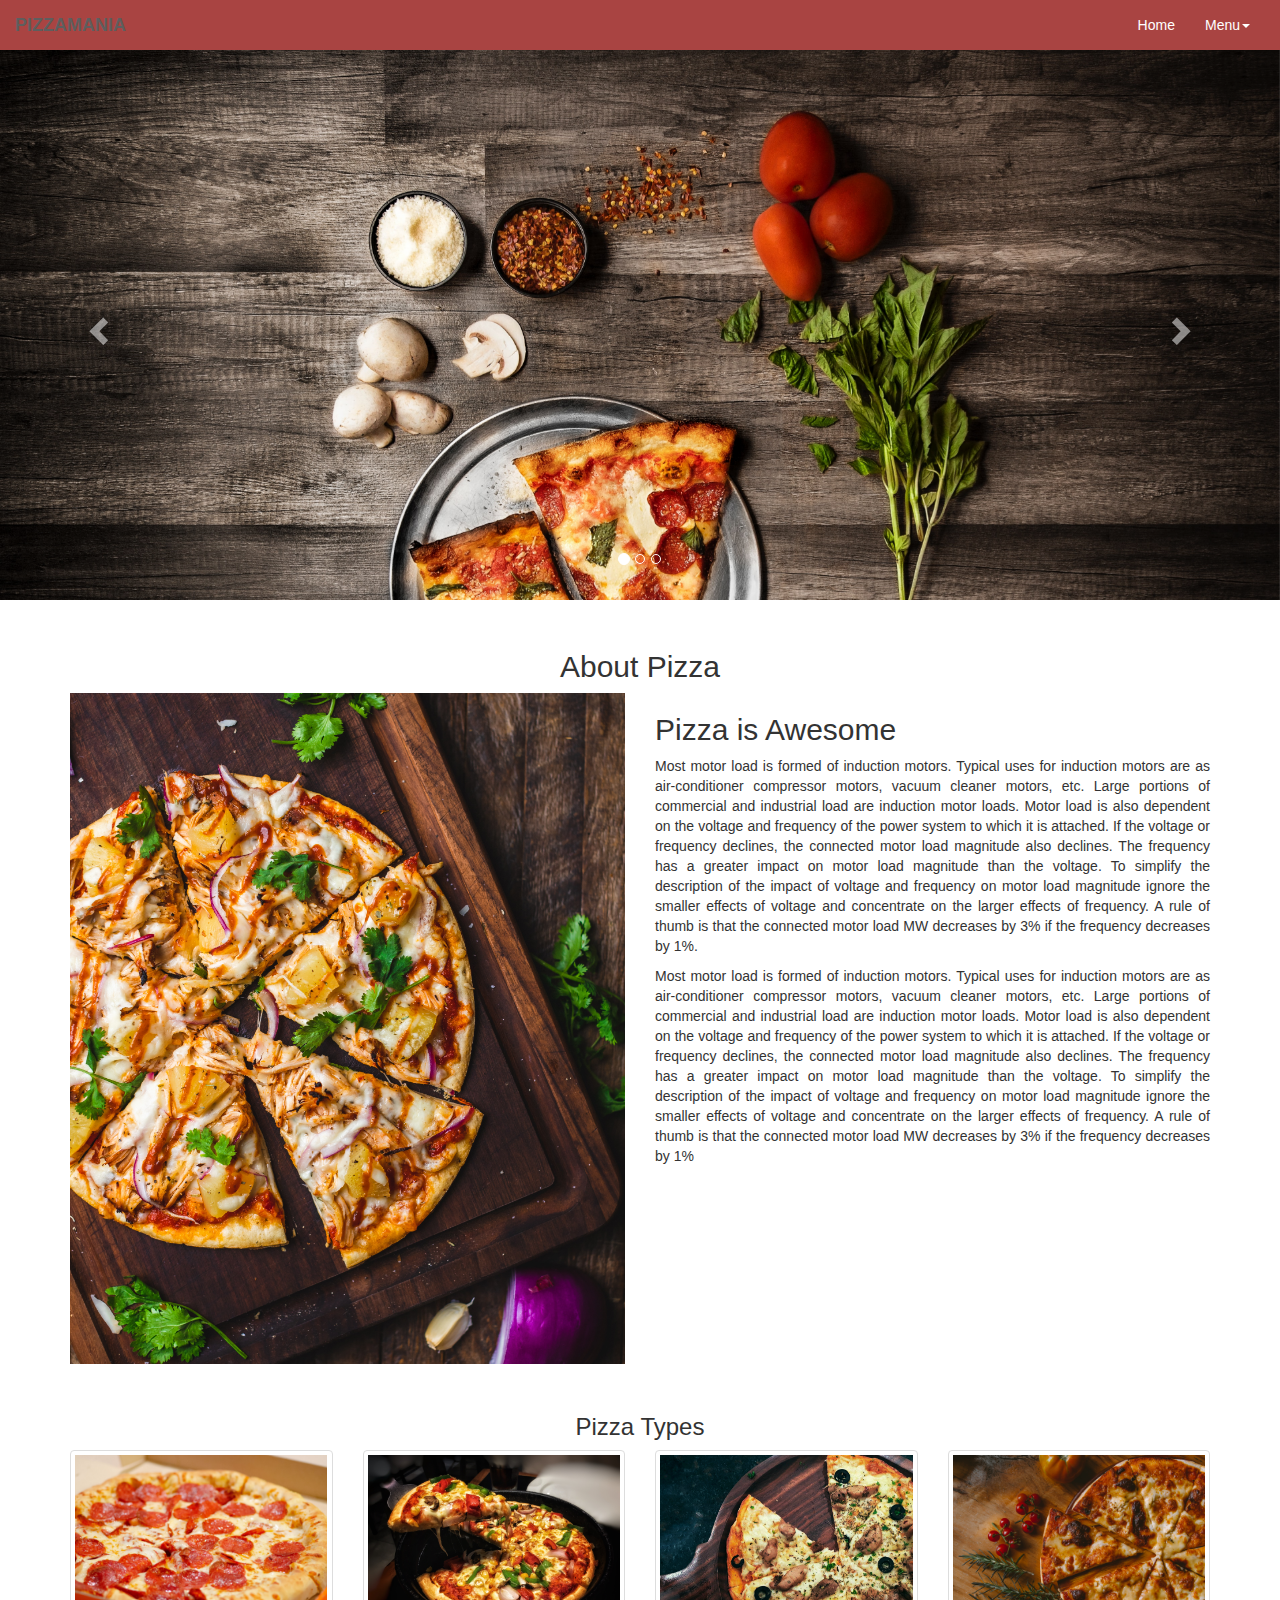
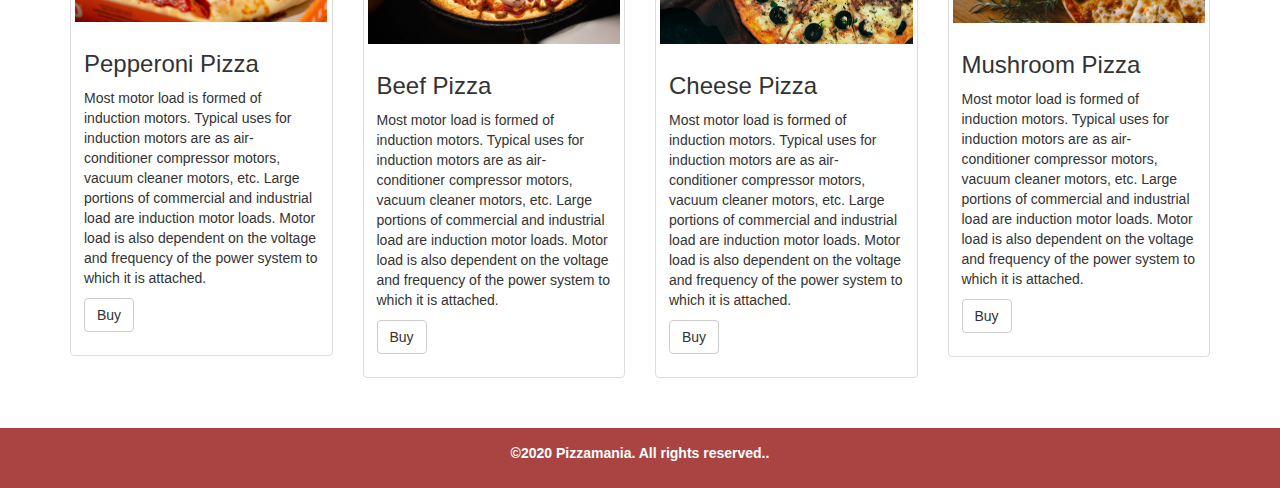
<file: index.html>
<!DOCTYPE html>
<html lang="en">

<head>
    <meta charset="UTF-8">
    <meta name="viewport" content="width=device-width, intial-scale=1.0">
    <meta http-equiv="X-UA-Compatible" content="ie-edge">
    <title>Welcome To Pizzamania</title>
    
    <link rel="stylesheet" href="css/bootstrap.css">
    <link rel="stylesheet" href="css/styles.css">
</head>


<body>
    <nav class="navbar navbar-default navbar-home">
        <div class="container-fluid">
          <!-- Brand and toggle get grouped for better mobile display -->
          <div class="navbar-header">
            <button type="button" class="navbar-toggle collapsed" data-toggle="collapse" data-target="#bs-example-navbar-collapse-1" aria-expanded="false">
              <span class="sr-only">Toggle navigation</span>
              <span class="icon-bar"></span>
              <span class="icon-bar"></span>
              <span class="icon-bar"></span>
            </button>
            <a class="navbar-brand" href="#">PIZZAMANIA</a>
          </div>
      
          <!-- Collect the nav links, forms, and other content for toggling -->
          <div class="collapse navbar-collapse" id="bs-example-navbar-collapse-1">
            <ul class="nav navbar-nav navbar-right">
              <li><a href="index.html">Home</a></li>
              <li class="dropdown">
                <a href="#" class="dropdown-toggle" data-toggle="dropdown" role="button" aria-haspopup="true" aria-expanded="false">Menu<span class="caret"></span></a>
                <ul class="dropdown-menu">
                  <li><a href="#about-pizza">About Pizza</a></li>
                  <li><a href="#pizza-types">Pizza Types</a></li>
                  <li><a href="order.html">Place Order</a></li>
                </ul>
              </li>
            </ul>
          </div><!-- /.navbar-collapse -->
        </div><!-- /.container-fluid -->
    </nav>

    <div class="container-fluid">
        <div class="row">
            <div id="carousel-example-generic" class="carousel slide" data-ride="carousel">
                <!-- Indicators -->
                <ol class="carousel-indicators">
                  <li data-target="#carousel-example-generic" data-slide-to="0" class="active"></li>
                  <li data-target="#carousel-example-generic" data-slide-to="1"></li>
                  <li data-target="#carousel-example-generic" data-slide-to="2"></li>
                </ol>
              
                <!-- Wrapper for slides -->
                <div class="carousel-inner carousel-content" role="listbox">
                  <div class="item active">
                    <img src="images/anthony-duran-QbOvrpDU1KA-unsplash.jpg" alt="...">
                  </div>
                  <div class="item">
                    <img src="images/evelyn-KxbdAZx8Uqs-unsplash.jpg" alt="...">
                  </div>
                  <div class="item">
                    <img src="images/alan-hardman-SU1LFoeEUkk-unsplash.jpg" alt="...">
                  </div>
                </div>
              
                <!-- Controls -->
                <a class="left carousel-control" href="#carousel-example-generic" role="button" data-slide="prev">
                  <span class="glyphicon glyphicon-chevron-left" aria-hidden="true"></span>
                  <span class="sr-only">Previous</span>
                </a>
                <a class="right carousel-control" href="#carousel-example-generic" role="button" data-slide="next">
                  <span class="glyphicon glyphicon-chevron-right" aria-hidden="true"></span>
                  <span class="sr-only">Next</span>
                </a>
              </div>
        </div>
    </div>

    <div class="container about-pizza">
        <div class="row">
            <h2 class="text-center">About Pizza</h2>
            
            <div class="col-md-6">
                <img src="images/chad-montano-MqT0asuoIcU-unsplash.jpg" class="img-responsive">
            </div>
            <div class="col-md-6 text-justify">
                <h2>Pizza is Awesome</h2>
                <p>
                    Most motor load is formed of induction motors. Typical uses for induction
                    motors are as air-conditioner compressor motors, vacuum cleaner motors, etc.
                    Large portions of commercial and industrial load are induction motor loads.
                    Motor load is also dependent on the voltage and frequency of the power system to
                    which it is attached. If the voltage or frequency declines, the connected motor
                    load magnitude also declines. The frequency has a greater impact on motor load
                    magnitude than the voltage. To simplify the description of the impact of voltage
                    and frequency on motor load magnitude ignore the smaller effects of voltage and
                    concentrate on the larger effects of frequency. A rule of thumb is that the
                    connected motor load MW decreases by 3% if the frequency decreases by 1%.
                </p>

                <p>
                    Most motor load is formed of induction motors. Typical uses for induction
                    motors are as air-conditioner compressor motors, vacuum cleaner motors, etc.
                    Large portions of commercial and industrial load are induction motor loads.
                    Motor load is also dependent on the voltage and frequency of the power system to
                    which it is attached. If the voltage or frequency declines, the connected motor
                    load magnitude also declines. The frequency has a greater impact on motor load
                    magnitude than the voltage. To simplify the description of the impact of voltage
                    and frequency on motor load magnitude ignore the smaller effects of voltage and
                    concentrate on the larger effects of frequency. A rule of thumb is that the
                    connected motor load MW decreases by 3% if the frequency decreases by 1%
                </p>
            </div>

        </div>

    </div>
    <div class="container pizza-types">
        <div class="row">
            <h3 class="text-center">
                Pizza Types
            </h3>
            <div class="col-md-3">
                <div class="thumbnail">
                    <img src="images/alan-hardman-SU1LFoeEUkk-unsplash.jpg" alt="Pepperoni">
                    <div class="caption">
                      <h3>Pepperoni Pizza</h3>
                      <p>Most motor load is formed of induction motors. Typical uses for induction
                        motors are as air-conditioner compressor motors, vacuum cleaner motors, etc.
                        Large portions of commercial and industrial load are induction motor loads.
                        Motor load is also dependent on the voltage and frequency of the power system to
                        which it is attached.</p>
                      <p><a href="order.html" class="btn btn-default" role="button">Buy</a></p>
                    </div>
                  </div>
            </div>
            <div class="col-md-3">
                <div class="thumbnail">
                    <img src="images/karthik-garikapati-oBbTc1VoT-0-unsplash.jpg" alt="Beef Pizza">
                    <div class="caption">
                      <h3>Beef Pizza</h3>
                      <p>Most motor load is formed of induction motors. Typical uses for induction
                        motors are as air-conditioner compressor motors, vacuum cleaner motors, etc.
                        Large portions of commercial and industrial load are induction motor loads.
                        Motor load is also dependent on the voltage and frequency of the power system to
                        which it is attached.</p>
                      <p><a href="order.html" class="btn btn-default" role="button">Buy</a></p>
                    </div>
                  </div>
            </div>
            <div class="col-md-3">
                <div class="thumbnail">
                    <img src="images/zaid-hussain-sayed-HGPlnmepMAA-unsplash.jpg" alt="Cheese Pizza">
                    <div class="caption">
                      <h3>Cheese Pizza</h3>
                      <p>Most motor load is formed of induction motors. Typical uses for induction
                        motors are as air-conditioner compressor motors, vacuum cleaner motors, etc.
                        Large portions of commercial and industrial load are induction motor loads.
                        Motor load is also dependent on the voltage and frequency of the power system to
                        which it is attached.</p>
                      <p><a href="order.html" class="btn btn-default" role="button">Buy</a></p>
                    </div>
                  </div>
            </div>
            <div class="col-md-3">
                <div class="thumbnail">
                    <img src="images/ivan-torres-MQUqbmszGGM-unsplash.jpg" alt="Mushroom Pizza">
                    <div class="caption">
                      <h3>Mushroom Pizza</h3>
                      <p>Most motor load is formed of induction motors. Typical uses for induction
                        motors are as air-conditioner compressor motors, vacuum cleaner motors, etc.
                        Large portions of commercial and industrial load are induction motor loads.
                        Motor load is also dependent on the voltage and frequency of the power system to
                        which it is attached.</p>
                      <p><a href="order.html" class="btn btn-default" role="button">Buy</a></p>
                    </div>
                  </div>
            </div>
        </div>
    </div>

    <div class="footer">
        <div class="container">
            <div class="row">
                <p class="text-center">
                    &copy;2020 Pizzamania. All rights reserved..
                </p>
            </div>
        </div>
    </div>








    <script src="js/jquery-3.4.1.min.js"></script>
    <script src="js/bootstrap.min.js"></script>
</body>
</html>
</file>
<file: css/styles.css>
.navbar-home {
    border: none;
	background-color: #a94442;
	color: white;
	border-radius: 0px;
	margin-bottom: 0px;
}

.navbar-home .navbar-brand {
	color: #fff;
	font-weight: bold;
}
.navbar-home .navbar-nav > li > a {
    color: white;
}

.carousel-content {
    height: 550px;
}
.about-pizza {
	margin-top: 3rem;
	margin-bottom: 2rem;
}
.pizza-types {
	margin-top: 3rem;
	margin-bottom: 3rem;
}
.footer {
	background-color: #a94442;
	color: white;
	border-radius: 0px;
	padding: 1.5rem 0;
	font-weight: bold;
}
</file>
